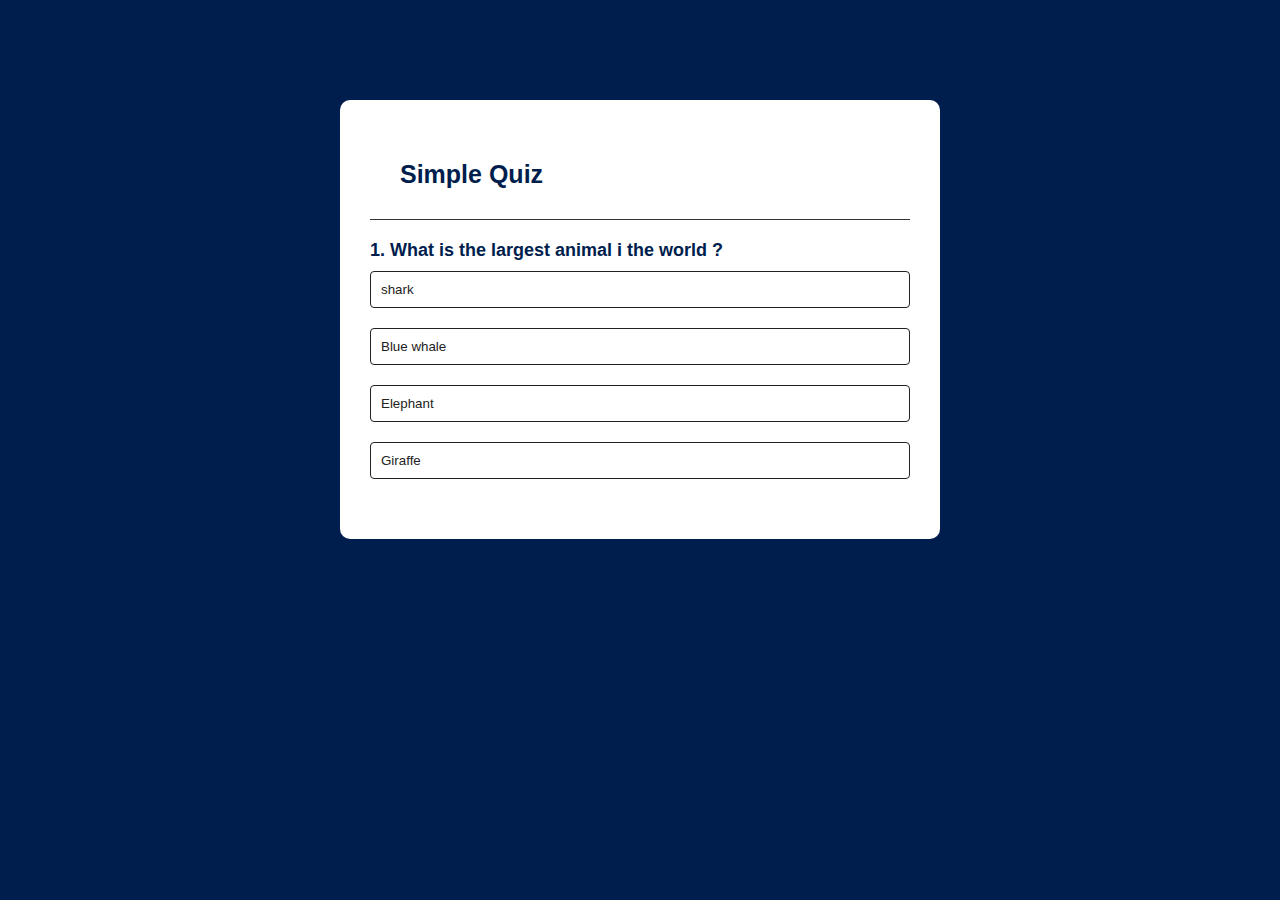
<file: javascrpit_turorial_projects/PROJCET3_QUIZ_GAME/index.html>
<!DOCTYPE html>
<html lang="en">
<head>
    <meta charset="UTF-8">
    <meta name="viewport" content="width=device-width, initial-scale=1.0">
    <title>Qiuz App - Easy Tutorials</title>
    <link rel="stylesheet" href="style.css">
</head>
<body>

    <div class="app">
        <h1>Simple Quiz</h1>
        <div class="quiz">
            <h2 id="question">Question goes here</h2>
            <div id="answer-buttons">
                <button class="btn">Answer1</button>
                <button class="btn">Answer2</button>
                <button class="btn">Answer3</button>
                <button class="btn">Answer4</button>
            </div>

            <button id="next-btn">Next</button>
            
        </div>

    </div>
    
    <script src="main.js"></script>
</body>
</html>
</file>
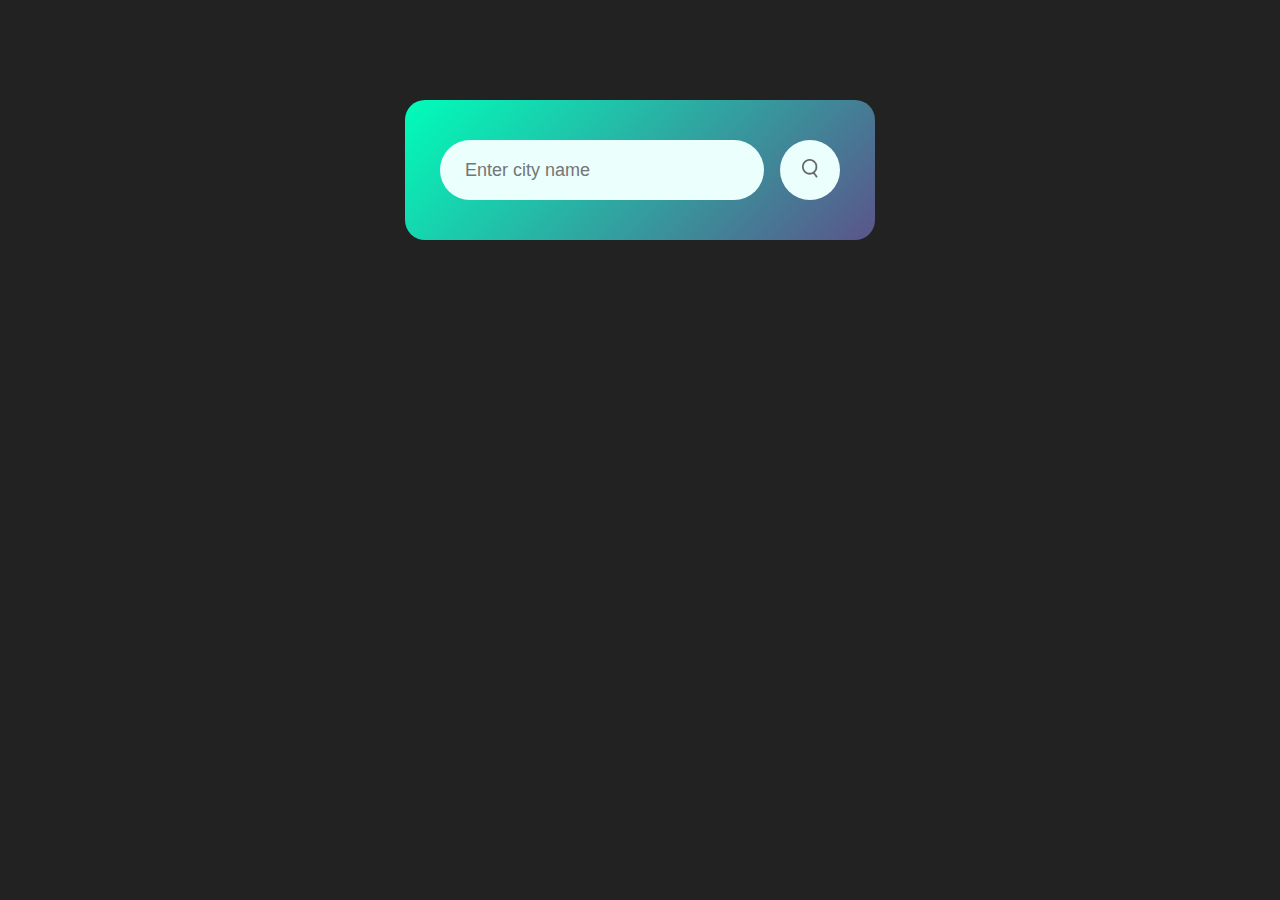
<file: javascrpit_turorial_projects/PROJECT1_WEATHER APP/index.html>
<!DOCTYPE html>
<html lang="en">
<head>
    <meta charset="UTF-8">
    <meta name="viewport" content="width=device-width, initial-scale=1.0">
    <title>Weather App - Easy Tutorials</title>
    <link rel="stylesheet" href="style.css">
</head>
<body>
    <div class="card">
        <div class="search">
            <input type="text" placeholder="Enter city name" spellcheck="false">
            <button><img src="images/search.png" alt=""></button>
        </div>
        <div class="error">
            <p>Invalid city name!!</p>
        </div>
        <div class="weather">
            <img src="images/rain.png" class="weather-icon">
            <h1 class="temp">22°C</h1>
            <h2 class="city">New York</h2>
            <div class="details">
                <div class="col">
                    <img src="images/humidity.png" alt="">
                    <div>
                        <p class="humidity">50%</p>
                        <p>Humidity</p>
                    </div>
                </div>
                <div class="col">
                    <img src="images/wind.png" alt="">
                    <div>
                        <p class="wind"> 15 km/h</p>
                        <p>Wind Speed/p>
                    </div>
                </div>
            </div>
        </div>
    </div>

   <script src="main.js"></script> 
</body>
</html>
</file>
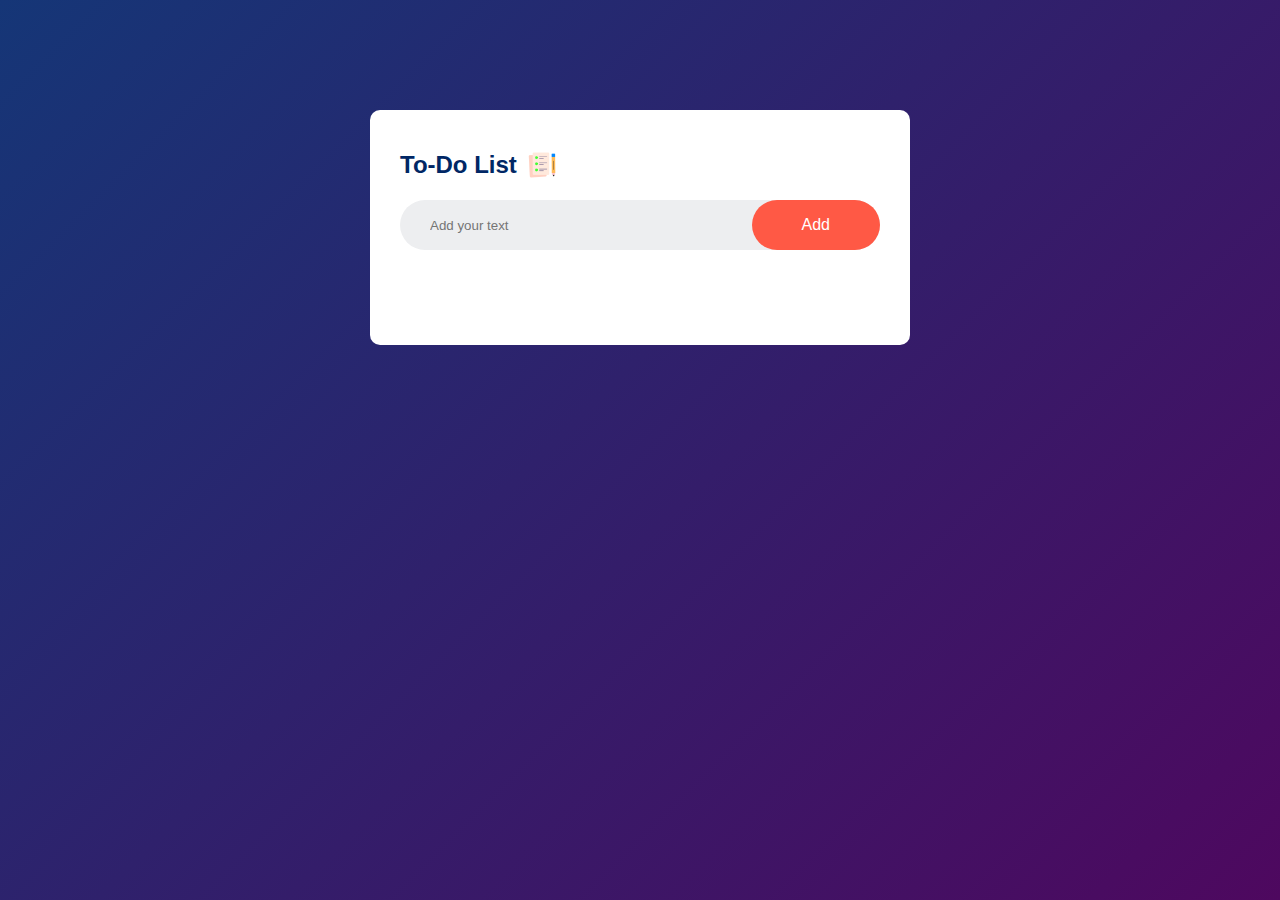
<file: javascrpit_turorial_projects/PROJECT2_TO-DO-LIST/index.html>
<!DOCTYPE html>
<html lang="en">
<head>
    <meta charset="UTF-8">
    <meta name="viewport" content="width=device-width, initial-scale=1.0">
    <title>TO-DO LIST APP - EASY TURORIALS</title>
    <link rel="stylesheet" href="style.css">
</head>
<body>
    <div class="container">
        <div class="todo-app">
            <h2>To-Do List <img src="images/icon.png" ></h2>
            <div class="row">
                <input type="text" placeholder = "Add your text"  id="input-box">
                <button onclick="addTask()">Add</button>
            </div>
            <ul id="list-container">
                <!-- <li class="checked">Task 1</li>
                <li>Task 2</li>
                <li>Task 3</li> -->
            </ul>
        </div>
        
    </div>
    

    <script src="main.js"></script>
</body>
</html>
</file>
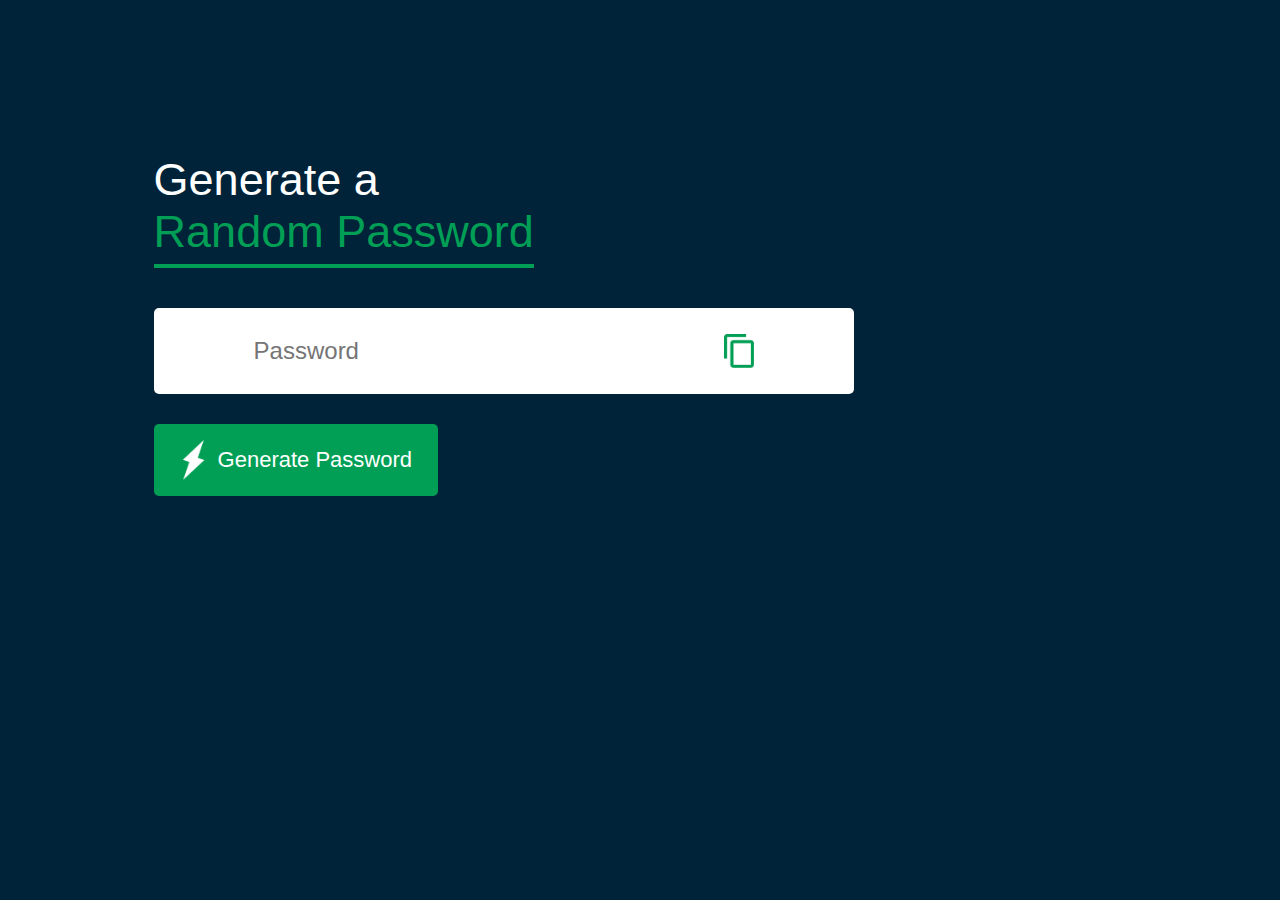
<file: javascrpit_turorial_projects/PROJECT4_RANDOM_PASSWORD_GENERATOR/index.html>
<!DOCTYPE html>
<html lang="en">
<head>
    <meta charset="UTF-8">
    <meta name="viewport" content="width=device-width, initial-scale=1.0">
    <title>Random Password Generator Easy-Tutorial</title>
    <link rel="stylesheet" href="style.css">

</head>
<body>
    <div class="container">
        <h1>Generate a <br><span>Random Password </span></h1>
        <div class="display">
            <input type="text" id="password" placeholder="Password">
            <img src="images/copy.png" onclick="copyPassword() ">
        </div>
        <button onclick="createPassword()"><img src="images/generate.png">Generate Password</button>
    </div>

    
    <script src="main.js"></script>
</body>
</html>
</file>
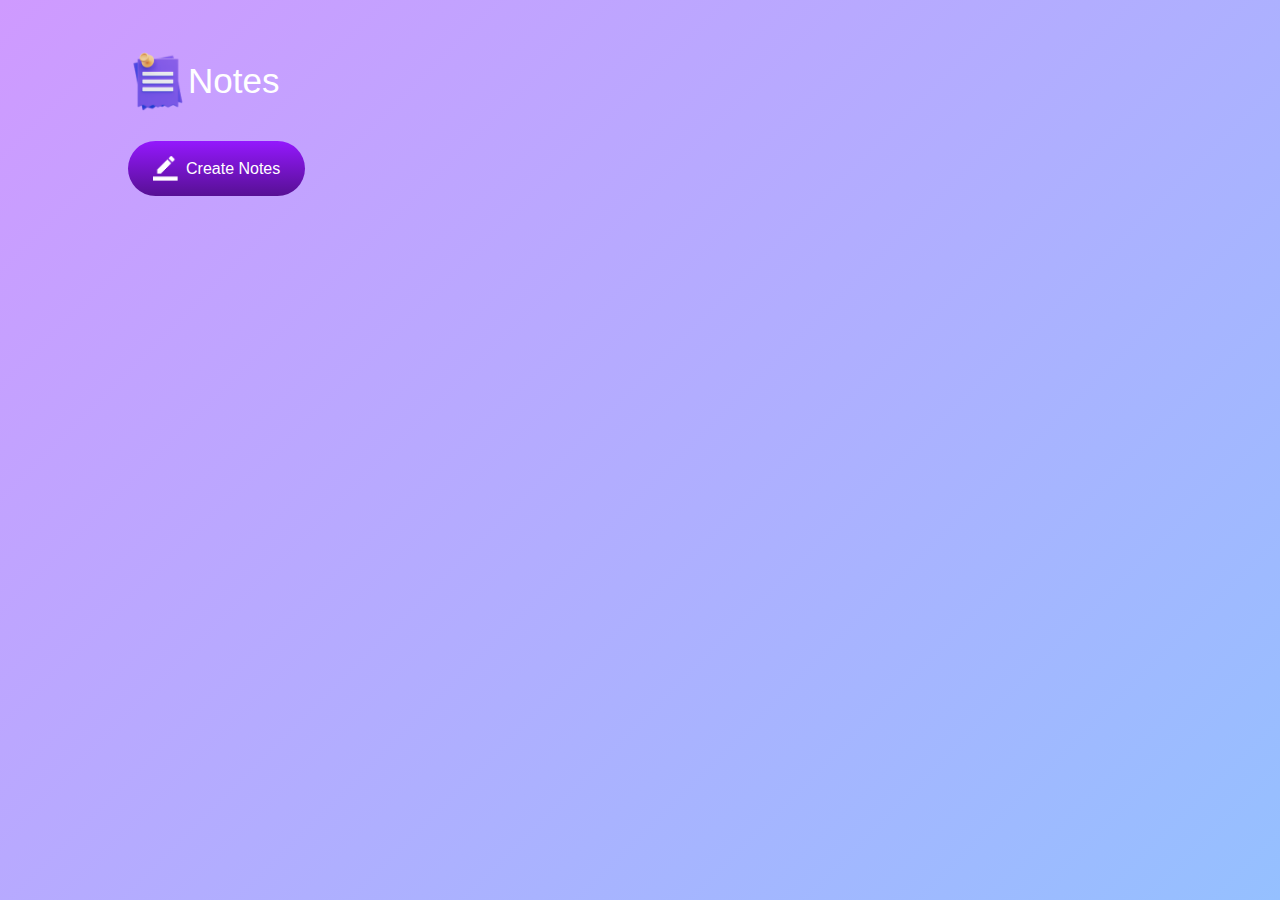
<file: javascrpit_turorial_projects/PROJECT6_NOTES_APP/index.html>
<!DOCTYPE html>
<html lang="en">
<head>
    <meta charset="UTF-8">
    <meta name="viewport" content="width=device-width, initial-scale=1.0">
    <title>Notes - App</title>
    <link rel="stylesheet" href="style.css">
    
    
</head>
<body>
    <div class="container">
        <h1> <img src="images/notes.png">Notes</h1>
        <button class="btn"> <img src="images/edit.png">Create Notes</button>
        <div class="notes-container">
            <!-- <p contenteditable="true" class="input-box">
                <img src="images/delete.png" >
            </p> -->
        </div>

    
    </div>


    <script src="main.js"></script>
</body>
</html>
</file>
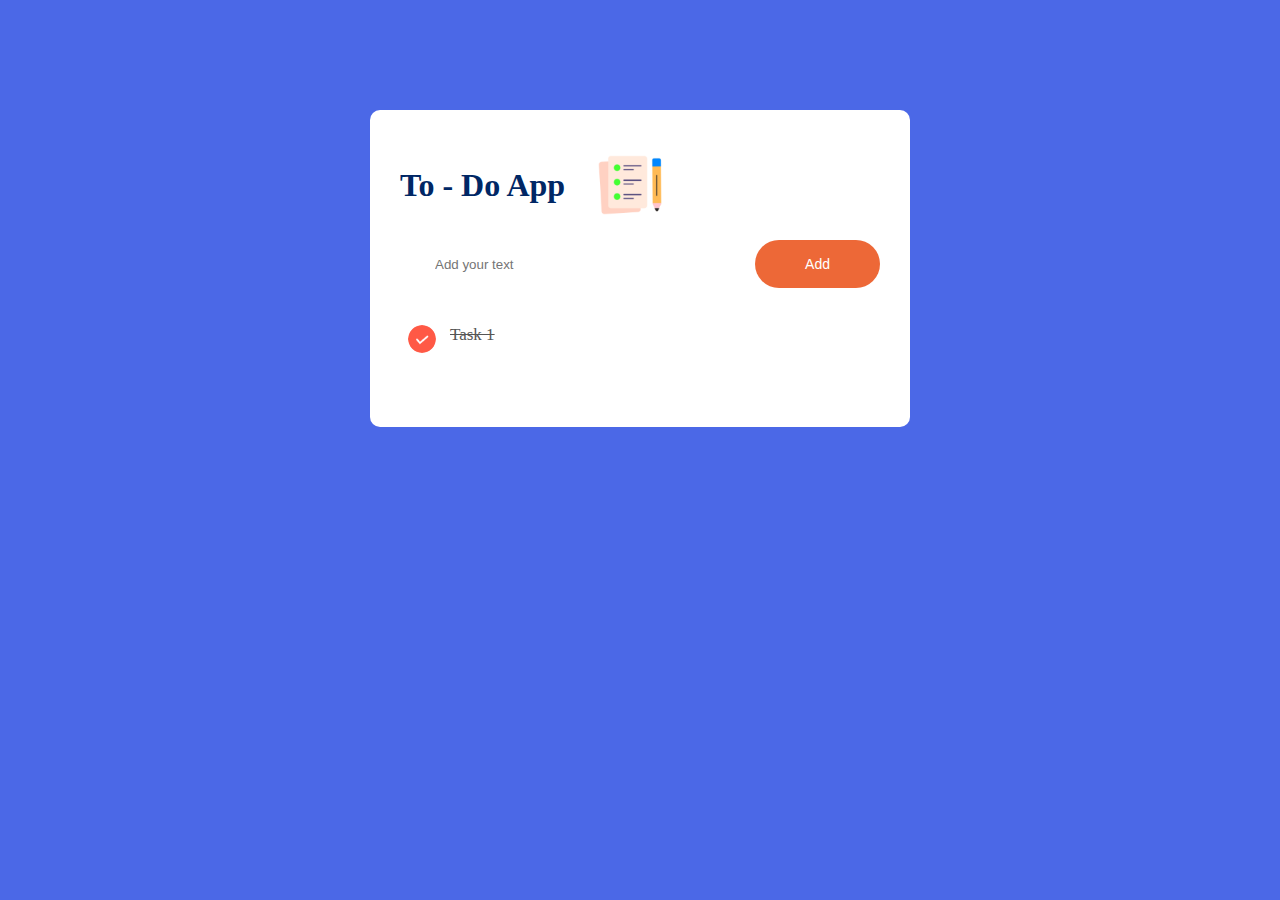
<file: javascrpit_turorial_projects/TODO_APP_PRACTICE/index.html>
<!DOCTYPE html>
<html lang="en">
<head>
    <meta charset="UTF-8">
    <meta name="viewport" content="width=device-width, initial-scale=1.0">
    <title>To - Do - App</title>
    <link rel="stylesheet" href="style.css">
</head>
<body>
    <div class="container">
        <div class="todo-app">
            <h1>To - Do App <img src="images/icon.png" ></h1>

            <div class="row">
                <input type="text" placeholder="Add your text">
                <button onclick="addtask()"> Add</button>
            </div>
            <ul class="list-container">
                 <li class="checked">Task 1</li>
                <!-- <li>Task 2</li>
                <li>Task 3</li> -->
            </ul>
           
        </div>

        
    </div>
    

    <script src="main.js"></script>
</body>
</html>
</file>
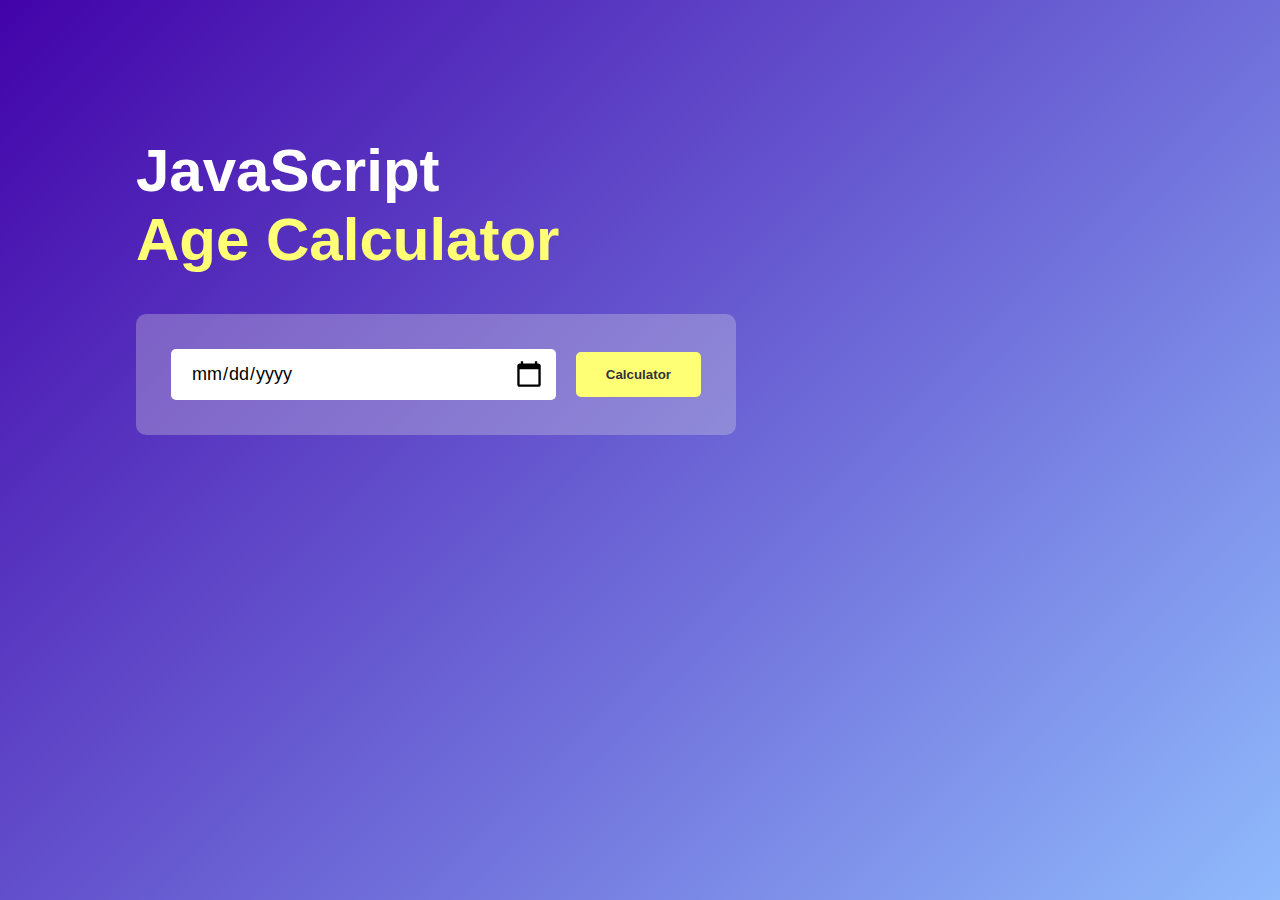
<file: javascrpit_turorial_projects/PROJECT6_NOTES_APP/AGE_APP/index.html>
<!DOCTYPE html>
<html lang="en">
<head>
    <meta charset="UTF-8">
    <meta name="viewport" content="width=device-width, initial-scale=1.0">
    <title>Age Calculator - Easy Tutorial</title>
    <link rel="stylesheet" href="style.css">
</head>
<body>
    <div class="container">
        <div class="calculator">
            <h1>JavaScript <br><span>Age Calculator</span> </h1>
            <div class="input-box">
                <input type="date" id="date">
                <button onclick="calculateAge()">Calculator</button>
            </div>
            <p id="result"></p>
        </div>
    </div>
    
    <script src="main.js"></script>
</body>
</html>
</file>
<file: javascrpit_turorial_projects/PROJCET3_QUIZ_GAME/style.css>
* {
    margin: 0;
    padding: 0;
    font-family: 'Poppins', sans-serif;
    box-sizing: border-box;
}

body{
    background: #001e4d;
}

.app {
    background: #fff;
    width: 90%;
    max-width: 600px;
    margin: 100px auto 0;
    border-radius: 10px;
    padding: 30px;

}

.app h1 {
    font-size: 25px;
    color: #001e4d;
    font-weight: 600;
    border-bottom: 1px solid #333 ;
    padding: 30px;
}
.quiz {
    padding: 20px 0;

}

.quiz h2 {
    font-size: 18px;
    color:  #001e4d;
    font-weight: 600;
}


.btn {
    background-color: #fff;
    color: #222;
    font-weight: 500;
    width: 100%;
    border: 1px solid #222;
    padding: 10px;
    margin: 10px 0;
    text-align: left;
    border-radius: 4px;
    cursor: pointer;
    transition: all 0.3s;
}

.btn:hover:not([disabled]) {
    background: #222;
    color: #fff;
}

.btn:diabled {
    cursor: no-drop;
}


#next-btn {
    background: #001e4d;
    color: #fff;
    font-weight: 500;
    width: 150px;
    border: 0;
    padding: 10px;
    margin: 20px auto 0;
    border-radius: 4px;
    cursor: pointer;
    display: none;
}

.correct{
    background:  #9aeabc;

}
.incorrect{
    background:  #ff9393;
    
}
</file>
<file: javascrpit_turorial_projects/PROJECT1_WEATHER APP/style.css>
*{
    margin: 0;
    padding: 0;
    font-family: 'Poppins', sans-serif;
    box-sizing: border-box;
}
body{
    background-color: #222;
}
.card {
    width: 90%;
    max-width: 470px;
    background: linear-gradient(135deg, #00feba, #5b548a);
    color: #fff;
    margin: 100px auto 0;
    border-radius: 20px;
    padding: 40px 35px;
    text-align: center;
}
.search {
    width: 100%;
    display: flex;
    align-items:  center;
    justify-content: space-between;
}

.search input {
    border: 0;
    outline: 0;
    background:  #ebfffc;
    color: #555;
    padding: 10px 25px;
    height: 60px;
    border-radius: 30px;
    flex: 1;
    margin-right: 16px;
    font-size: 18px;

}
.search button {
    border: 0;
    outline:0;
    background: #ebfffc;
    border-radius: 50%;
    width: 60px;
    height: 60px;
    cursor: pointer;

}

.search img{
    width: 16px;
}

.weather-icon {
    width: 170px;
    margin-top: 30px;
}

.weather h1 {
    font-size: 80px;
    font-weight: 500;

}

.weather h2 {
    font-size: 45px;
    font-weight: 400;
    margin-top: -10px;

}
.details {
    display: flex;
    align-items: center;
    justify-content: space-between;
    padding: 0 20px;
    margin-top: 50px;

}

.col {
    display: flex;
    align-items: center;
    text-align: left;
}
.col img{
    width: 40px;
    margin-right: 10px;
}

.humidity, .wind {
    font-size: 28px;
    margin-top: -6px;

}


.weather {
    display: none;
}


.error {
    text-align: left;
    margin: left;
    font-size: 14px;
    margin-top:  10px;
    display: none;
}
</file>
<file: javascrpit_turorial_projects/PROJECT2_TO-DO-LIST/style.css>
* {
    margin: 0;
    padding: 0;
    font-family: 'Poppins', sans-serif;
    box-sizing: border-box;
}
.container {
    width:  100%;
    min-height: 100vh;
    background: Linear-gradient(135deg, #153677, #4e085f);
    padding: 10px;
}

.todo-app {
    width: 100%;
    max-width: 540px;
    background: #fff;
    margin: 100px auto 20px;
    padding: 40px 30px 70px;
    border-radius: 10px;

}

.todo-app h2 {
    color: #002765;
    display: flex;
    align-items: center;
    margin-bottom: 20px;
}


.todo-app h2 img {
    width: 30px;
    margin-left: 10px;
}

.row {
    display: flex;
    align-items: center;
    justify-content: space-between;
    border-radius: 30px;
    background: #edeef0;
    padding-left: 20px;
    margin-bottom: 25px;
}
input {
    flex: 1;
    outline: none;
    border: none;
    background: transparent;
    padding: 10px;


}

button {
    border: none;
    outline: none;
    padding: 16px 50px;
    background: #FF5945;
    color: #fff;
    font-size: 16px;
    cursor: pointer;
    border-radius: 40px;
}

ul li {
    list-style: none;
    font-size: 17px;
    padding: 12px 8px 12px 50px;
    user-select: none;
    cursor: pointer;
    position: relative;
}

ul li::before {
    content: '';
    position: absolute;
    height: 28px;
    width: 28px;
    border-radius: 50%;
    background-image: url(images/unchecked.png);
    background-size: cover;
    background-position: center;
    top: 12px;
    left: 8px;

}

ul li.checked {
    color: #555;
    text-decoration: line-through;
}

ul li.checked::before {
    background-image: url(images/checked.png);


}
</file>
<file: javascrpit_turorial_projects/PROJECT4_RANDOM_PASSWORD_GENERATOR/style.css>
* {
    margin: 0;
    padding: 0;
    font-family: 'Poppins', sans-serif;
    box-sizing: border-box;
}

body{
    background: #002339;
    color: #fff;
}

.container {
    margin: 12%;
    width: 80%;
    max-width: 700px;
}


.display{
    width: 100%;
    margin-top: 50px;
    margin-bottom: 30px;
    background: #fff;
    color: #333;
    display: flex;
    align-items: center;
    justify-content: space-around;
    padding: 26px 20px;
    border-radius: 5px;

}

.container h1 {
    font-weight: 500;
    font-size: 45px;
}


.container h1 span {
    color: #019f55;
    border-bottom: 4px solid #019f55;
    padding-bottom: 7px;
}

.display img {
    width: 30px;
    cursor: pointer;
}


.display input {
    border: 0;
    outline: 0;
    font-size: 24px;
}

.container button img{
    margin-right: 10px;
    width: 28px;

}

.container button {
    border: 0;
    outline: 0;
    background: #019f55;
    color: #fff;
    font-size: 22px;
    font-weight: 300;
    align-items: center;
    display: flex;
    justify-content: center;
    padding: 16px 26px;
    border-radius: 5px;
    cursor: pointer;
}
</file>
<file: javascrpit_turorial_projects/PROJECT6_NOTES_APP/style.css>
*{
    margin: 0;
    padding: 0;
    font-family: 'Poppins', sans-serif;
    box-sizing: border-box;
}

.container {
    width: 100%;
    min-height: 100vh;
    background: linear-gradient(135deg, #cf9aff, #95c0ff);
    color: #fff;
    padding-top: 4%;
    padding-left:10% ;
}

.container h1 {
    display: flex;
    align-items: center;
    font-size: 35px;
    font-weight: 400;
}

.container h1 img {
    width: 60px;
}

.container button img {
    width: 25px;
    margin-right: 8px;
}

.container button {
    display: flex;
    align-items: center;
    background: linear-gradient(#9418fd, #571094);
    color: #fff;
    font-size: 16px;
    outline: 0;
    border: 0;
    border-radius: 40px;
    padding: 15px 25px;
    margin: 30px 0 20px;
    cursor: pointer;

}

.input-box {
    position: relative;
    width: 100%;
    max-width: 500px;
    min-height: 150px;
    background: #fff;
    color: #333;
    padding: 20px;
    margin: 20px 0;
    outline: none;
    border-radius: 5px;
}

.input-box img{
    width: 25px;
    position: absolute;
    bottom: 15px;
    right: 15px;
    cursor: pointer;
}
</file>
<file: javascrpit_turorial_projects/TODO_APP_PRACTICE/style.css>
*{
    margin: 0;
    padding: 0;
    font-family: 'Poppins' sans-serif;
    box-sizing: border-box;
}
.container {
    width: 100%;
    height: 100vh;
    padding: 10px;
    background: rgb(75, 104, 231);
}

.todo-app {
    width: 100%;
    max-width: 540px;
    margin: 100px auto 20px;
    background: #fff;
    padding: 40px 30px 70px;
    border-radius: 10px;

}

.todo-app h1 {
    color: #002765;
    display: flex;
    align-items: center;
    margin-bottom: 20px;
}

.todo-app h1 img {
    width: 70px;
    margin-left : 30px;
}

.row
{
    display: flex;
    align-items: center;
    justify-content: space-between;
    border-radius: 20px;
    padding-left: 25px;
    margin-bottom: 25px;

}

input{

    flex: 1;
    outline: none;
    border: none;
    background: transparent;
    padding: 10px;

}

button{
    border: none;
    outline: none;
    border-radius: 40px;
    background: rgba(236, 92, 39, 0.925);
    color: #fff;
    font-size: 14px;
    font-weight: 400;
    padding: 16px 50px;

}

ul li {
    list-style: none;
    font-size: 17px;
    padding: 12px 8px 12px 50px;
    user-select: none;
    cursor: pointer;
    position: relative;
}

ul li::before {
    content: '';
    position: absolute;
    height: 28px;
    width: 28px;
    border-radius: 50%;
    background-image: url(images/unchecked.png);
    background-size: cover;
    background-position: center;
    top: 12px;
    left: 8px;

}

ul li.checked {
    color: #555;
    text-decoration: line-through;
}

ul li.checked::before {
    background-image: url(images/checked.png);


}
</file>
<file: javascrpit_turorial_projects/PROJECT6_NOTES_APP/AGE_APP/style.css>
*{
    margin: 0;
    padding: 0;
    font-family: 'Poppins', sans-serif;
    box-sizing: border-box;
}

.container{
    width: 100%;
    min-height: 100vh;
    background: linear-gradient(135deg, #4203a9, #90bafc);
    color: #fff;
    padding: 10px;
}

.calculator {
    width: 100%;
    max-width: 600px;
    margin-left: 10% ;
    margin-top: 10%;
}
.calculator h1 {
    font-size: 60px;
}

.calculator h1 span {
    color: #ffff76;
}


.input-box{
    margin: 40px 0;
    padding: 35px;
    border-radius: 10px;
    background: rgba(225,225,225,0.3);
    display: flex;
    align-items: center;
}

.input-box input {
    flex: 1;
    margin-right: 20px;
    padding: 14px 20px;
    border: 0;
    outline: 0;
    font-size: 18px;
    border-radius: 5px;
    position: relative;
   
}


.input-box button {
    background: #ffff76;
    border: 0;
    outline: 0;
    padding: 15px 30px;
    border-radius: 5px;
    font-weight: 800;
    color: #333;
    cursor: pointer;
}

.input-box input::-webkit-calendar-picker-indicator {
    top:0;
    left:0;
    right:0;
    bottom:0;
    width:auto;
    height: auto;
    position: absolute;
    background-position: calc(100% - 10px);
    background-size: 30px;
    cursor: pointer;

}


#result {
    font-size: 20px;
    font-weight: 1000;
}
#result span { 
    color: #ffff76;
}
</file>
